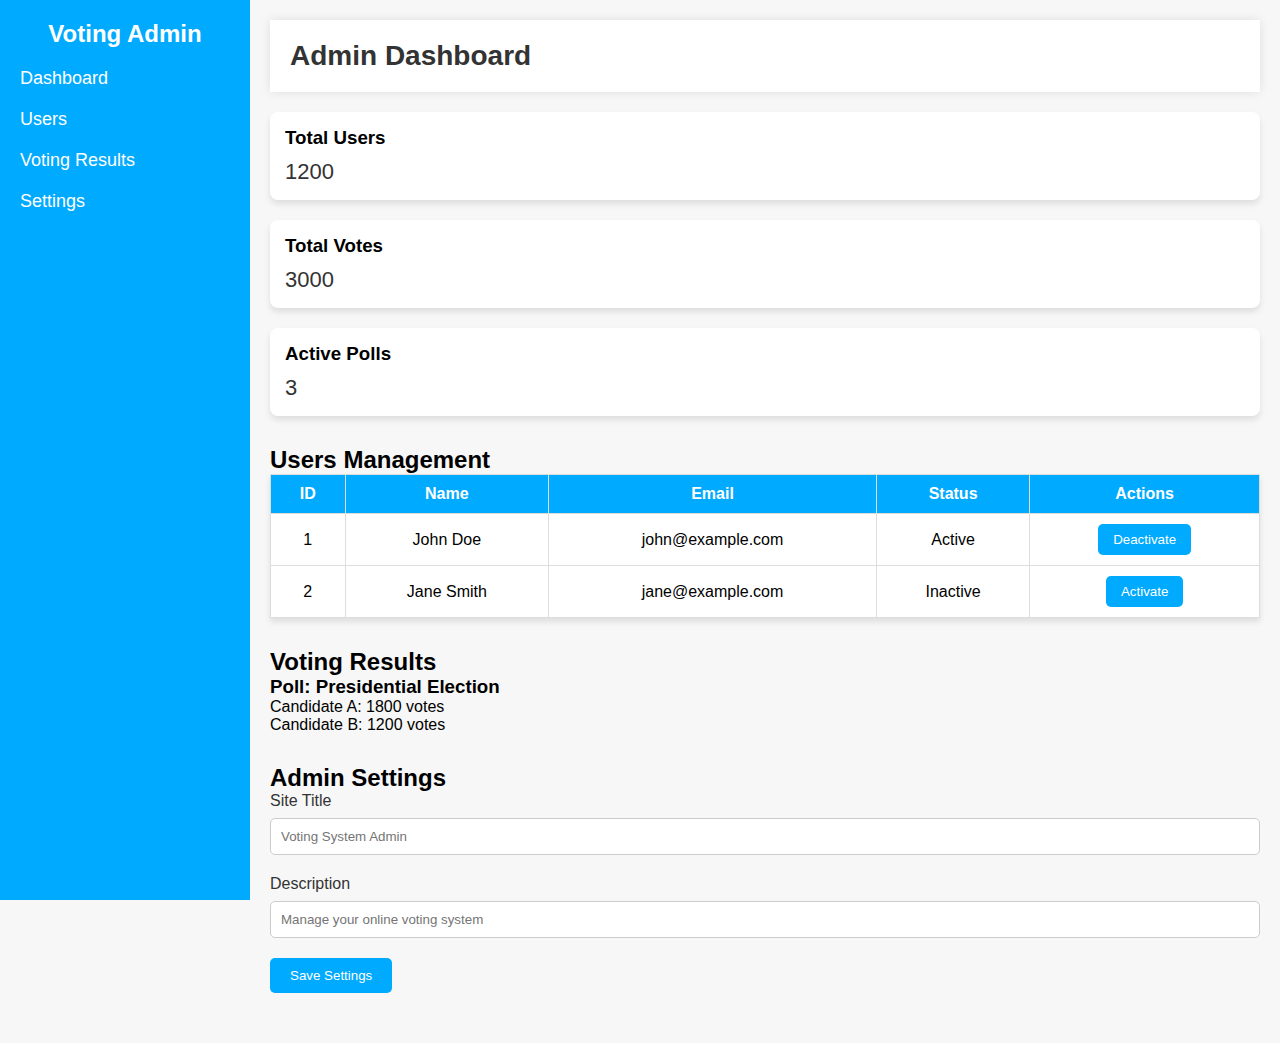
<file: Admin Panel/index.html>
<!DOCTYPE html>
<html lang="en">

<head>
    <meta charset="UTF-8">
    <meta name="viewport" content="width=device-width, initial-scale=1.0">
    <title>Admin Panel - Online Voting</title>
    <link rel="stylesheet" href="style.css">
</head>

<body>
    <div class="admin-container">
        <!-- Sidebar -->
        <div class="sidebar">
            <div class="logo">
                <h2>Voting Admin</h2>
            </div>
            <ul class="nav">
                <li><a href="#dashboard">Dashboard</a></li>
                <li><a href="#users">Users</a></li>
                <li><a href="#votes">Voting Results</a></li>
                <li><a href="#settings">Settings</a></li>
            </ul>
        </div>

        <!-- Main Content -->
        <div class="main-content">
            <header>
                <h1>Admin Dashboard</h1>
            </header>

            <!-- Dashboard Section -->
            <section id="dashboard" class="section">
                <div class="overview">
                    <div class="card">
                        <h3>Total Users</h3>
                        <p>1200</p>
                    </div>
                    <div class="card">
                        <h3>Total Votes</h3>
                        <p>3000</p>
                    </div>
                    <div class="card">
                        <h3>Active Polls</h3>
                        <p>3</p>
                    </div>
                </div>
            </section>

            <!-- Users Section -->
            <section id="users" class="section">
                <h2>Users Management</h2>
                <table>
                    <thead>
                        <tr>
                            <th>ID</th>
                            <th>Name</th>
                            <th>Email</th>
                            <th>Status</th>
                            <th>Actions</th>
                        </tr>
                    </thead>
                    <tbody>
                        <tr>
                            <td>1</td>
                            <td>John Doe</td>
                            <td>john@example.com</td>
                            <td>Active</td>
                            <td><button>Deactivate</button></td>
                        </tr>
                        <tr>
                            <td>2</td>
                            <td>Jane Smith</td>
                            <td>jane@example.com</td>
                            <td>Inactive</td>
                            <td><button>Activate</button></td>
                        </tr>
                    </tbody>
                </table>
            </section>

            <!-- Voting Results Section -->
            <section id="votes" class="section">
                <h2>Voting Results</h2>
                <div class="vote-summary">
                    <h3>Poll: Presidential Election</h3>
                    <p>Candidate A: 1800 votes</p>
                    <p>Candidate B: 1200 votes</p>
                </div>
            </section>

            <!-- Settings Section -->
            <section id="settings" class="section">
                <h2>Admin Settings</h2>
                <form>
                    <label for="site-title">Site Title</label>
                    <input type="text" id="site-title" placeholder="Voting System Admin">

                    <label for="site-description">Description</label>
                    <input type="text" id="site-description" placeholder="Manage your online voting system">

                    <button type="submit">Save Settings</button>
                </form>
            </section>
        </div>
    </div>
</body>

</html>
</file>
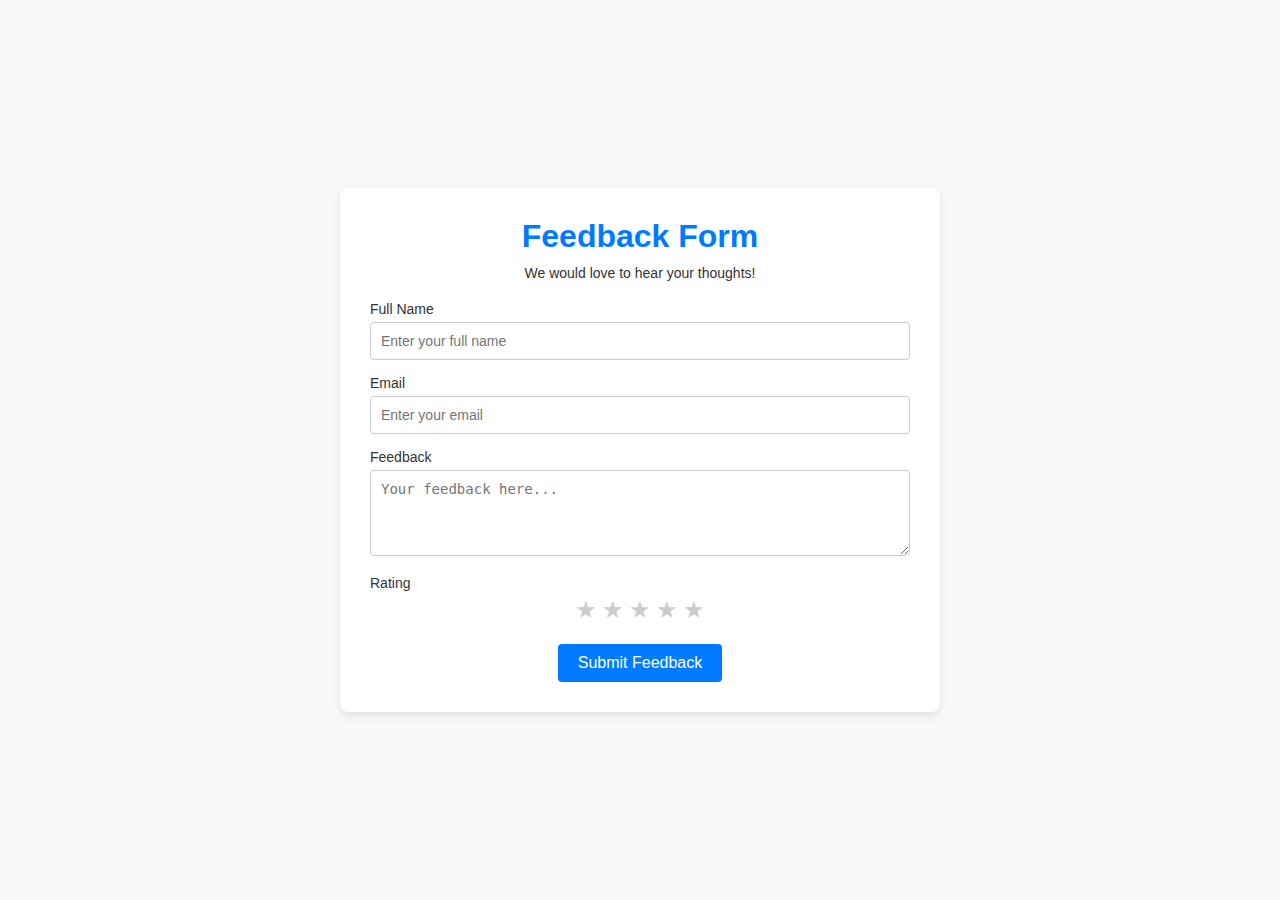
<file: FeedBack Form/index.html>
<!DOCTYPE html>
<html lang="en">

<head>
    <meta charset="UTF-8">
    <meta name="viewport" content="width=device-width, initial-scale=1.0">
    <title>Feed Back Form</title>
    <link rel="stylesheet" href="style.css">
</head>

<body>
    <div class="feedback-container">
        <h1>Feedback Form</h1>
        <p>We would love to hear your thoughts!</p>
        <form action="#" method="POST" class="feedback-form">
            <div class="form-group">
                <label for="name">Full Name</label>
                <input type="text" id="name" name="name" placeholder="Enter your full name" required>
            </div>
            <div class="form-group">
                <label for="email">Email</label>
                <input type="email" id="email" name="email" placeholder="Enter your email" required>
            </div>
            <div class="form-group">
                <label for="message">Feedback</label>
                <textarea id="message" name="message" placeholder="Your feedback here..." rows="4" required></textarea>
            </div>
            <div class="form-group">
                <label>Rating</label>
                <div class="rating">
                    <input type="radio" id="star5" name="rating" value="5"><label for="star5" class="star">&#9733;</label>
                    <input type="radio" id="star4" name="rating" value="4"><label for="star4" class="star">&#9733;</label>
                    <input type="radio" id="star3" name="rating" value="3"><label for="star3" class="star">&#9733;</label>
                    <input type="radio" id="star2" name="rating" value="2"><label for="star2" class="star">&#9733;</label>
                    <input type="radio" id="star1" name="rating" value="1"><label for="star1" class="star">&#9733;</label>
                </div>
            </div>
            <button type="submit" class="submit-btn">Submit Feedback</button>
        </form>
    </div>

</body>

</html>
</file>
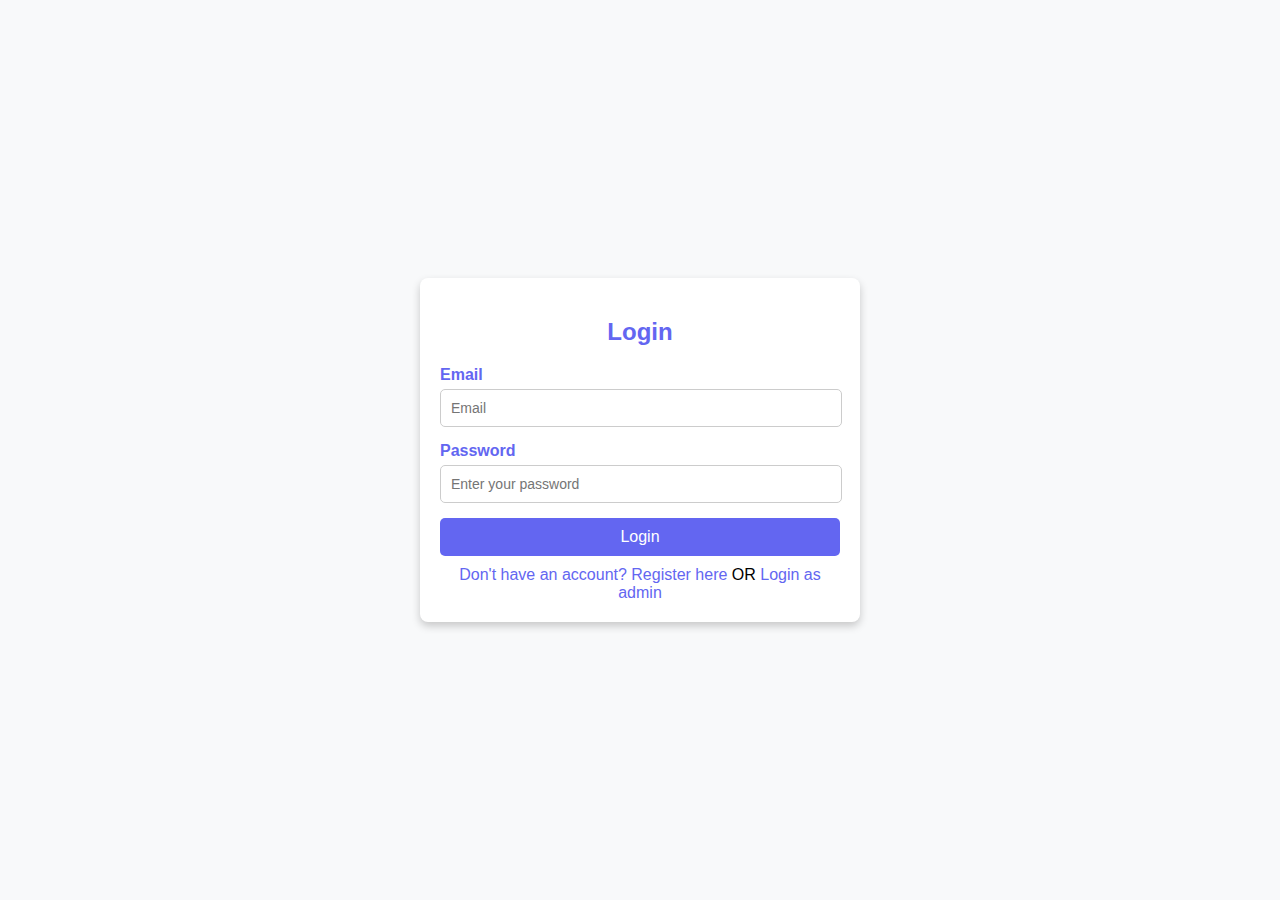
<file: Register.html>
<!DOCTYPE html>
<html lang="en">

<head>
    <meta charset="UTF-8">
    <meta name="viewport" content="width=device-width, initial-scale=1.0">
    <title>Login and Registration</title>
    <link rel="stylesheet" href="register.css">
</head>

<body>
    <div class="form-container">
        <h2 id="formTitle">Login</h2>
        <!-- Login Form -->
        <form id="loginForm">
            <label for="loginEmail">Email</label>
            <input type="email" id="loginEmail" placeholder="Email" required>
            <P class="error" style="color: red; margin: 2px 0px; display: none;">Invalid email or Password</P>

            <label for="loginPassword">Password</label>
            <input type="password" id="loginPassword" placeholder="Enter your password" required>
            <button type="submit">Login</button>
        </form>

        <!-- Registration Form -->
        <form id="registerForm" style="display: none;">

            <label for="registerUsername">Name</label>
            <input type="text" id="registerUsername" placeholder="Enter your Name">
            <P class="userError" style="color: red; margin: 2px 0px; display: none;">User already Exist</P>

            <label for="registerEmail">Email</label>
            <input type="email" id="registerEmail" placeholder="Enter your email" required>
            <P class="emailError" style="color: red; margin: 2px 0px; display: none;">Email already Exist</P>

            <label for="registerPassword">Password</label>
            <input type="password" id="registerPassword" placeholder="Create a password">
            <P class="passError" style="color: red; margin: 2px 0px; display: none; margin-bottom: 4px;">Invalid password</P>

            <button type="submit">Register</button>
        </form>

        <div class="toggle-link">
            <a href="#" id="toggleLink">Don't have an account? Register here</a> OR
            <a href="Admin Panel/adminLogin.html" class="adminBtn">Login as admin</a>
        </div>
    </div>

    <!-- Popup container -->
    <div class="popup" id="popup">
        <div class="popup-content">
            <p style="color: #6366F1;">Your details have been saved</p>
            <button onclick="closePopup()">OK</button>
        </div>
    </div>

    <script>
        // References to forms and elements
        const formTitle = document.getElementById('formTitle');
        const loginForm = document.getElementById('loginForm');
        const registerForm = document.getElementById('registerForm');
        const toggleLink = document.getElementById('toggleLink');

        let isLogin = true;

        // Toggle between login and register forms
        toggleLink.addEventListener('click', (e) => {
            e.preventDefault();
            isLogin = !isLogin;

            if (isLogin) {
                formTitle.textContent = 'Login';
                loginForm.style.display = 'block';
                registerForm.style.display = 'none';
                toggleLink.textContent = "Don't have an account? Register here";
            } else {
                formTitle.textContent = 'Register';
                loginForm.style.display = 'none';
                registerForm.style.display = 'block';
                toggleLink.textContent = "Already have an account? Login here";
            }
        });

        // Handle Login
        loginForm.addEventListener('submit', (e) => {
            e.preventDefault();
            const email = document.getElementById('loginEmail').value;
            const password = document.getElementById('loginPassword').value;
            const users = JSON.parse(localStorage.getItem('users')) || [];
            const user = users.find(u => u.email === email && u.password === password);

            if (user) {
                localStorage.setItem('loggedIn', 'true');
                localStorage.setItem('currentUser', JSON.stringify(user));
                openPopup();
                // window.location.href = 'index.html';
            } else {
                document.querySelector(".error").style.display = "block";
                document.querySelector(".error").innerHTML = "Invalid email or password";
            }
        });

        // Handle Registration
        registerForm.addEventListener('submit', (e) => {
            e.preventDefault();

            const email = document.getElementById('registerEmail').value;
            const username = document.getElementById('registerUsername').value;
            const password = document.getElementById('registerPassword').value;

            // Validate input fields
            if (username.length < 4 || password.length < 7) {
                if (username.length < 4) {
                    document.querySelector(".userError").style.display = 'block';
                    document.querySelector(".userError").innerHTML = 'Invalid Name';
                    document.querySelector(".passError").style.display = 'none';
                } else {
                    document.querySelector(".userError").style.display = 'none';
                    document.querySelector(".passError").style.display = 'none';
                }

                if (password.length < 7) {
                    document.querySelector(".passError").style.display = 'block';
                    document.querySelector(".passError").innerHTML = 'Password must be at least 7 characters long';
                } else {
                    document.querySelector(".passError").style.display = 'none';
                }
                return;
            }

            const users = JSON.parse(localStorage.getItem('users')) || [];
            const userNameExists = users.some(u => u.username === username);
            const userEmailExists = users.some(u => u.email === email);

            // Check for existing username or email
            if (userNameExists) {
                document.querySelector(".userError").style.display = 'block';
                document.querySelector(".userError").innerHTML = 'Username already exists';
                return;
            } else {
                document.querySelector(".userError").style.display = 'none';
            }

            if (userEmailExists) {
                document.querySelector(".emailError").style.display = 'block';
                document.querySelector(".emailError").innerHTML = 'Email already exists';
                return;
            } else {
                document.querySelector(".emailError").style.display = 'none';
            }

            // Save new user
            const newUser = {
                email,
                username,
                password,
                vote: null
            };
            users.push(newUser);
            localStorage.setItem('users', JSON.stringify(users));
            localStorage.setItem('loggedIn', 'true');
            localStorage.setItem('currentUser', JSON.stringify(newUser));

            // Open the popup after successful registration
            openPopup();
        });

        // Function to open the popup
        function openPopup() {
            document.getElementById('popup').style.display = 'flex';
            document.querySelector(".form-container").style.display = 'none'
        }

        // Function to close the popup and redirect to index.html
        function closePopup() {
            document.getElementById('popup').style.display = 'none';
            document.querySelector(".form-container").style.display = 'block'
            window.location.href = 'index.html'; // Redirect to index.html after closing popup
        }
    </script>

</body>

</html>
</file>
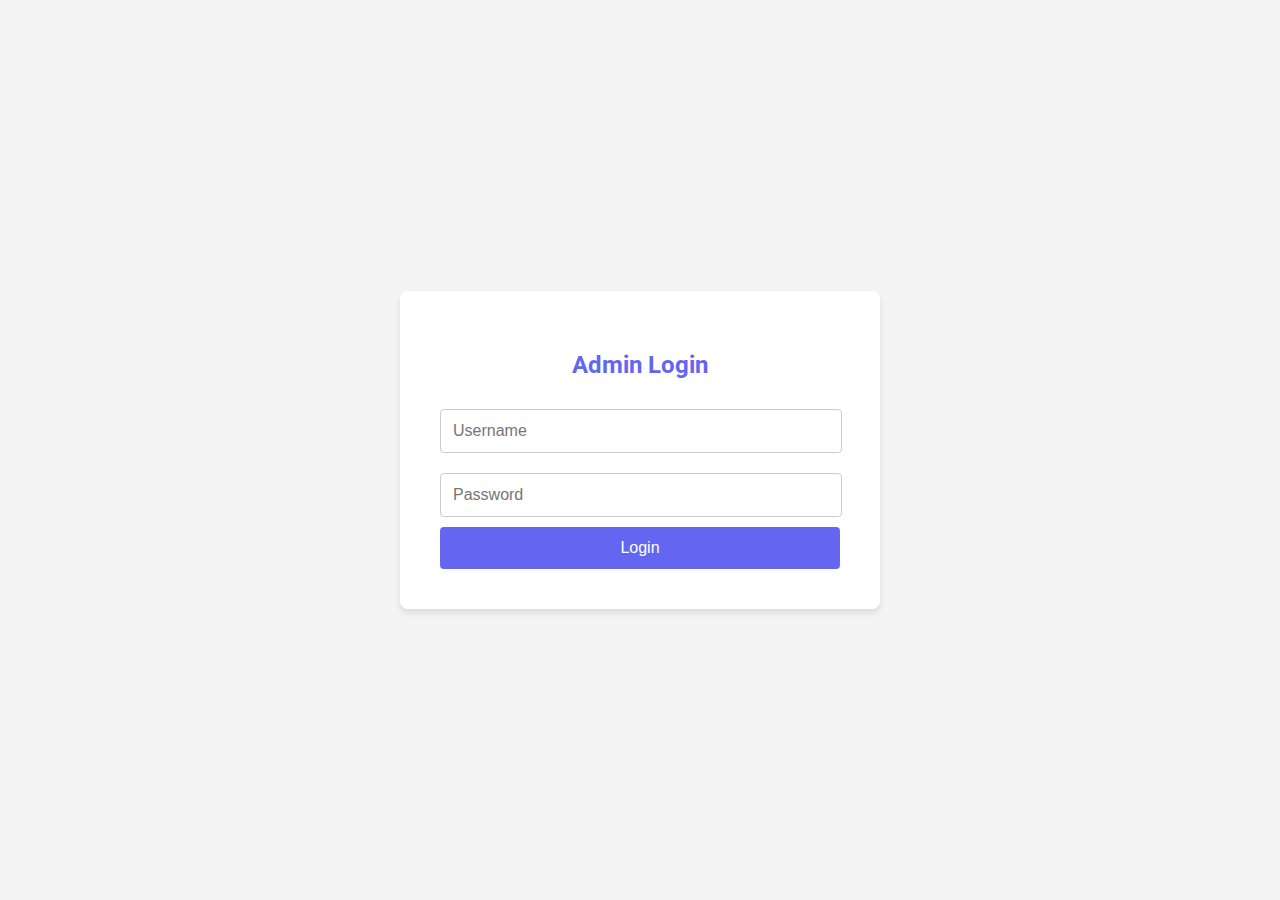
<file: Admin Panel/adminLogin.html>
<!DOCTYPE html>
<html lang="en">

<head>
    <meta charset="UTF-8">
    <meta name="viewport" content="width=device-width, initial-scale=1.0">
    <title>Admin Login</title>
    <link href="https://fonts.googleapis.com/css2?family=Roboto:wght@400;500&display=swap" rel="stylesheet">
    <style>
        body {
            font-family: 'Roboto', sans-serif;
            margin: 0;
            padding: 0;
            background-color: white;
        }
        
        .login-container {
            display: flex;
            justify-content: center;
            align-items: center;
            height: 100vh;
            background-color: #f4f4f4;
        }
        
        .login-box {
            background-color: white;
            padding: 40px;
            border-radius: 8px;
            box-shadow: 0 4px 6px rgba(0, 0, 0, 0.1);
            width: 100%;
            max-width: 400px;
            text-align: center;
        }
        
        h2 {
            color: #6366F1;
            margin-bottom: 20px;
        }
        
        .input-field {
            width: 94%;
            padding: 12px;
            margin: 10px 0;
            border: 1px solid #ccc;
            border-radius: 4px;
            font-size: 16px;
        }
        
        .btn {
            padding: 12px;
            width: 100%;
            background-color: #6366F1;
            color: white;
            border: none;
            border-radius: 4px;
            font-size: 16px;
            cursor: pointer;
        }
        
        .btn:hover {
            background-color: #4e52c6;
        }
        
        .error {
            color: red;
            margin-bottom: 10px;
            display: none;
        }
        
        @media (max-width: 600px) {
            .login-box {
                padding: 20px;
                width: 80%;
            }
        }
    </style>
</head>

<body>

    <div class="login-container">
        <div class="login-box">
            <h2>Admin Login</h2>
            <div class="error" id="error-message">Invalid username or password</div>
            <form id="loginForm" onsubmit="return validateLogin(event)">
                <input type="text" id="username" class="input-field" placeholder="Username" required>
                <input type="password" id="password" class="input-field" placeholder="Password" required>
                <button type="submit" class="btn">Login</button>
            </form>
        </div>
    </div>

    <script>
        function validateLogin(event) {
            event.preventDefault(); // Prevent form submission
            const username = document.getElementById('username').value;
            const password = document.getElementById('password').value;

            // Hardcoded valid credentials (username and password)
            const validUsername = 'admin';
            const validPassword = 'admin123';

            // Check if entered credentials are correct
            if (username === validUsername && password === validPassword) {
                localStorage.setItem('adminLogin', 'true');
                // Redirect to admin panel
                window.location.href = 'admin.html';
            } else {
                // Show error message
                document.getElementById('error-message').style.display = 'block';
            }
        }
    </script>

</body>

</html>
</file>
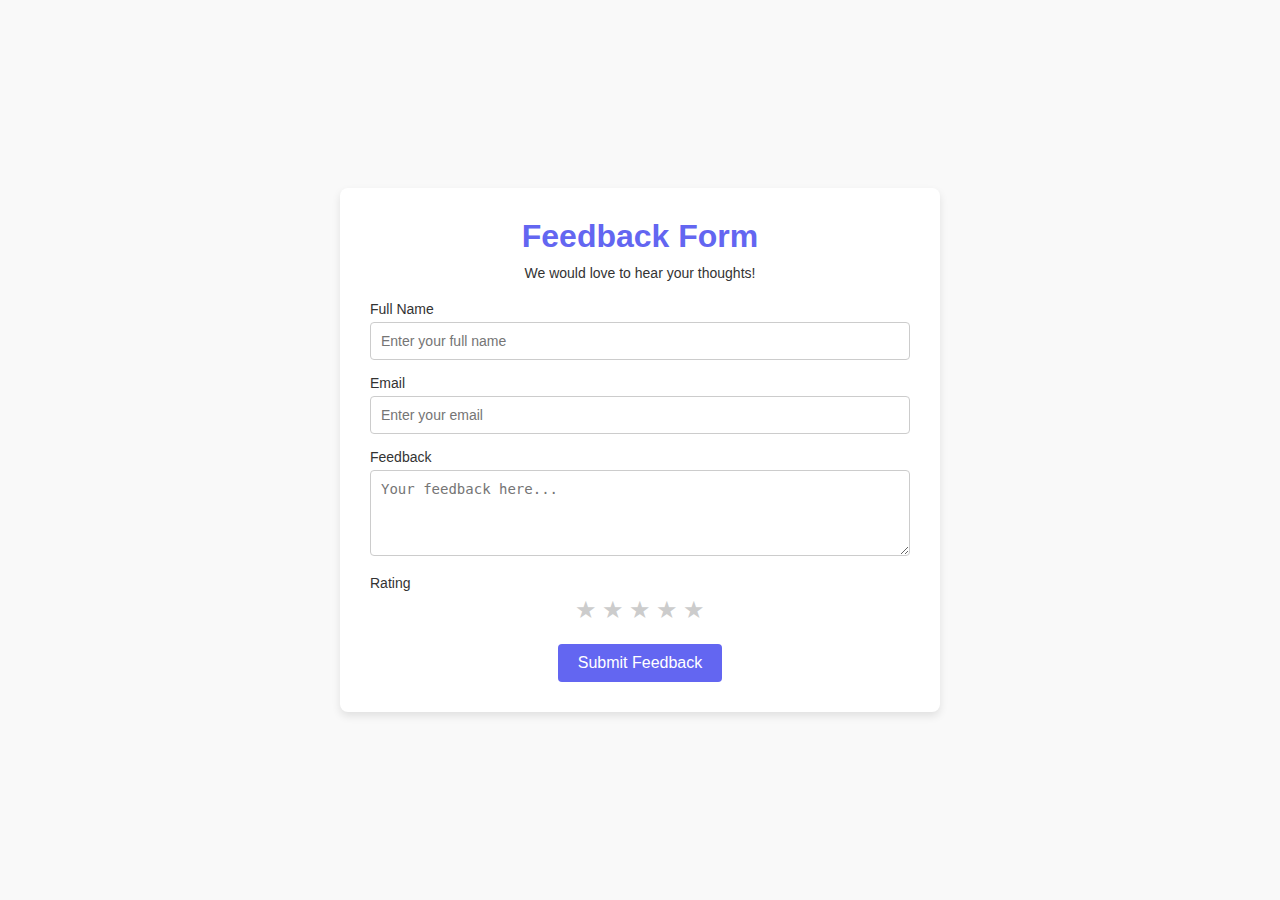
<file: FeedBack Form/feedback.html>
<!DOCTYPE html>
<html lang="en">

<head>
    <meta charset="UTF-8">
    <meta name="viewport" content="width=device-width, initial-scale=1.0">
    <title>Feed Back Form</title>
    <link rel="stylesheet" href="feedback.css">

</head>

<body>
    <div class="feedback-container">
        <h1>Feedback Form</h1>
        <p>We would love to hear your thoughts!</p>
        <form  class="feedback-form">
            <div class="form-group">
                <label for="name">Full Name</label>
                <input type="text" id="name" name="name" placeholder="Enter your full name" required>
            </div>
            <div class="form-group">
                <label for="email">Email</label>
                <input type="email" id="email" name="email" placeholder="Enter your email" required>
            </div>
            <div class="form-group">
                <label for="message">Feedback</label>
                <textarea id="message" name="message" placeholder="Your feedback here..." rows="4" required></textarea>
            </div>
            <div class="form-group">
                <label>Rating</label>
                <div class="rating">
                    <input type="radio" id="star5" name="rating" value="5"><label for="star5" class="star">&#9733;</label>
                    <input type="radio" id="star4" name="rating" value="4"><label for="star4" class="star">&#9733;</label>
                    <input type="radio" id="star3" name="rating" value="3"><label for="star3" class="star">&#9733;</label>
                    <input type="radio" id="star2" name="rating" value="2"><label for="star2" class="star">&#9733;</label>
                    <input type="radio" id="star1" name="rating" value="1"><label for="star1" class="star">&#9733;</label>
                </div>
            </div>
            <button style="margin: 0 auto;" type="submit" class="submit-btn">Submit Feedback</button>
        </form>
    </div>
</body>

</html>
</file>
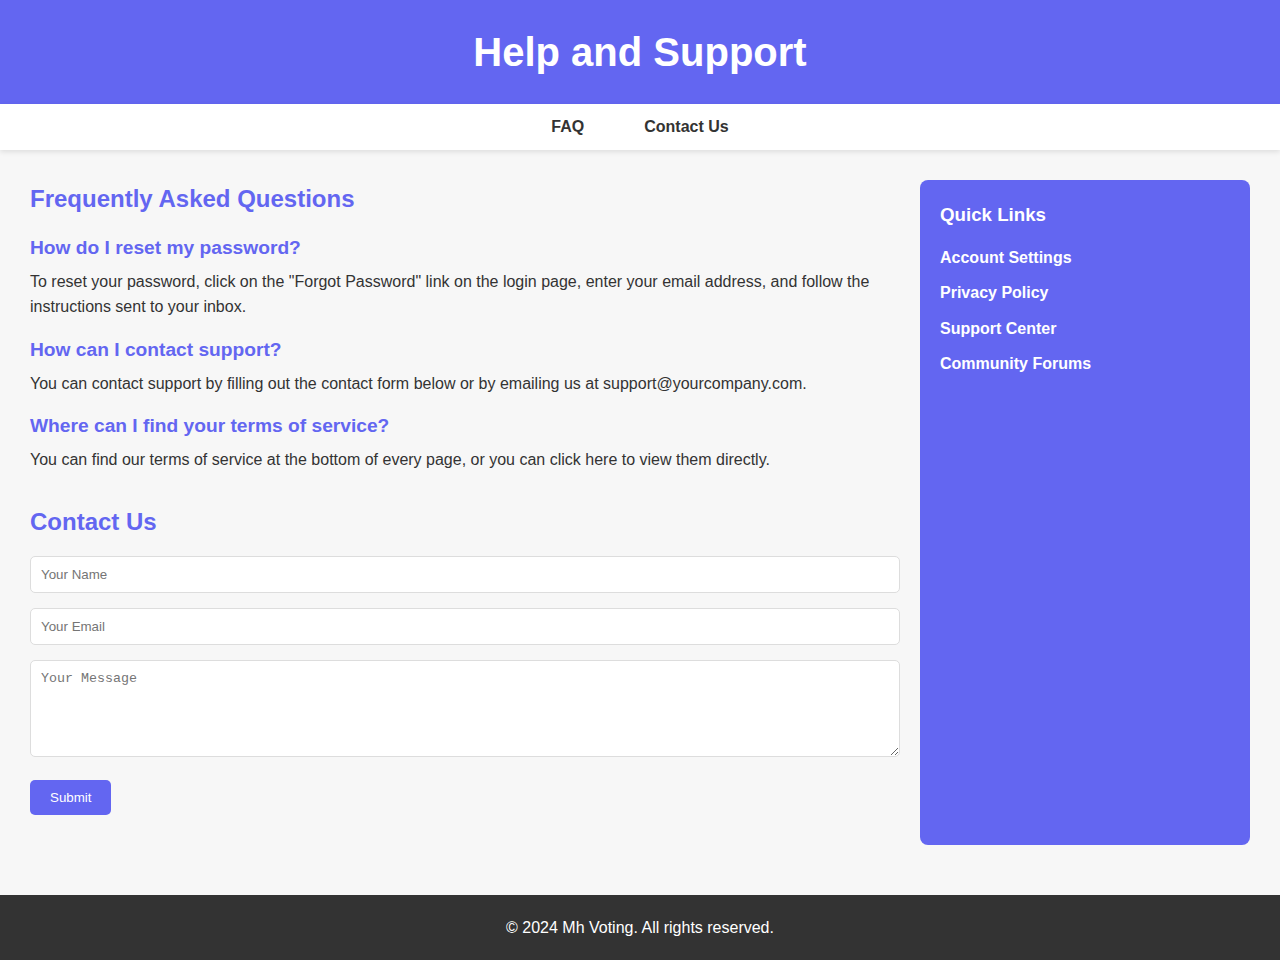
<file: helpSupport/help.html>
<!DOCTYPE html>
<html lang="en">

<head>
    <meta charset="UTF-8">
    <meta name="viewport" content="width=device-width, initial-scale=1.0">
    <title>Help and Support</title>
    <style>
        /* Basic Reset */
        
        * {
            margin: 0;
            padding: 0;
            box-sizing: border-box;
        }
        /* Body and Main Structure */
        
        body {
            font-family: Arial, sans-serif;
            background-color: #f7f7f7;
            color: #333;
            line-height: 1.6;
        }
        
        header {
            background-color: #6366F1;
            color: white;
            padding: 20px 0;
            text-align: center;
        }
        
        header h1 {
            font-size: 2.5rem;
        }
        
        nav {
            background-color: #ffffff;
            padding: 10px 0;
            text-align: center;
            box-shadow: 0 2px 5px rgba(0, 0, 0, 0.1);
        }
        
        nav ul {
            list-style: none;
            display: flex;
            justify-content: center;
            gap: 20px;
        }
        
        nav ul li {
            display: inline-block;
        }
        
        nav ul li a {
            text-decoration: none;
            color: #333;
            font-weight: bold;
            padding: 10px 20px;
        }
        
        nav ul li a:hover {
            background-color: #6366F1;
            color: white;
            border-radius: 5px;
        }
        
        .container {
            display: flex;
            justify-content: space-between;
            margin: 30px;
        }
        
        .content {
            flex: 3;
            margin-right: 20px;
        }
        
        .sidebar {
            flex: 1;
            background-color: #6366F1;
            padding: 20px;
            border-radius: 8px;
        }
        
        .sidebar h3 {
            color: white;
            margin-bottom: 15px;
        }
        
        .sidebar ul {
            list-style: none;
            margin-bottom: 20px;
        }
        
        .sidebar ul li {
            margin: 10px 0;
        }
        
        .sidebar ul li a {
            color: white;
            text-decoration: none;
            font-weight: bold;
        }
        
        .sidebar ul li a:hover {
            color: #f7f7f7;
        }
        
        .faq-section,
        .contact-form {
            margin-bottom: 30px;
        }
        
        .faq-section h2,
        .contact-form h2 {
            color: #6366F1;
            margin-bottom: 15px;
        }
        
        .faq-item {
            margin-bottom: 15px;
        }
        
        .faq-item h3 {
            font-size: 1.2rem;
            color: #6366F1;
        }
        
        .faq-item p {
            margin-top: 5px;
            font-size: 1rem;
        }
        
        .contact-form input,
        .contact-form textarea {
            width: 100%;
            padding: 10px;
            margin-bottom: 15px;
            border: 1px solid #ddd;
            border-radius: 5px;
        }
        
        .contact-form button {
            padding: 10px 20px;
            background-color: #6366F1;
            color: white;
            border: none;
            border-radius: 5px;
            cursor: pointer;
            transition: all 0.4s ease;
        }
        
        .contact-form button:hover {
            background-color: #4749d3;
        }
        
        footer {
            background-color: #333;
            color: white;
            text-align: center;
            padding: 20px 0;
            margin-top: 50px;
        }
        /* Responsive Design */
        
        @media screen and (max-width: 768px) {
            .container {
                flex-direction: column;
                margin: 20px;
            }
            .content {
                margin-right: 0;
                margin-bottom: 20px;
            }
            .sidebar {
                margin-top: 20px;
            }
            nav ul {
                flex-direction: column;
                gap: 10px;
            }
        }
        
        @media screen and (max-width: 480px) {
            header h1 {
                font-size: 1.8rem;
            }
            .faq-item h3 {
                font-size: 1rem;
            }
            .contact-form button {
                padding: 10px 15px;
            }
        }
    </style>
</head>

<body>

    <header>
        <h1>Help and Support</h1>
    </header>

    <nav>
        <ul>
            <li><a href="#faq">FAQ</a></li>
            <li><a href="#contact">Contact Us</a></li>
        </ul>
    </nav>

    <div class="container">
        <div class="content">
            <!-- FAQ Section -->
            <section id="faq" class="faq-section">
                <h2>Frequently Asked Questions</h2>
                <div class="faq-item">
                    <h3>How do I reset my password?</h3>
                    <p>To reset your password, click on the "Forgot Password" link on the login page, enter your email address, and follow the instructions sent to your inbox.</p>
                </div>
                <div class="faq-item">
                    <h3>How can I contact support?</h3>
                    <p>You can contact support by filling out the contact form below or by emailing us at support@yourcompany.com.</p>
                </div>
                <div class="faq-item">
                    <h3>Where can I find your terms of service?</h3>
                    <p>You can find our terms of service at the bottom of every page, or you can click here to view them directly.</p>
                </div>
            </section>

            <!-- Contact Form Section -->
            <section id="contact" class="contact-form">
                <h2>Contact Us</h2>
                <form id="contactForm">
                    <input type="text" name="name" id="name" placeholder="Your Name">
                    <p id="errorName" style="color: red; display: none;">Name is required</p>
                    <input type="email" name="email" id="email" placeholder="Your Email">
                    <p id="errorEmail" style="color: red; display: none;">Email is required</p>
                    <textarea name="message" id="message" rows="5" placeholder="Your Message"></textarea>
                    <p id="errorText" style="color: red; display: none;">Message is required.</p>
                    <button type="submit">Submit</button>
                </form>
            </section>
        </div>

        <div class="sidebar">
            <h3>Quick Links</h3>
            <ul>
                <li><a href="#">Account Settings</a></li>
                <li><a href="#">Privacy Policy</a></li>
                <li><a href="#">Support Center</a></li>
                <li><a href="#">Community Forums</a></li>
            </ul>
        </div>
    </div>

    <footer>
        <p>&copy; 2024 Mh Voting. All rights reserved.</p>
    </footer>

    <script>
        // JavaScript Validation Function
        let formCont = document.getElementById("contactForm");
        formCont.addEventListener("submit", (e) => {
            e.preventDefault();
            var name = document.getElementById('name').value;
            var email = document.getElementById('email').value;
            var message = document.getElementById('message').value;
            var errorMessage = document.getElementById('error');
            var errorName = document.getElementById('errorName');
            var errorEmail = document.getElementById('errorEmail');
            var errorText = document.getElementById('errorText');

            // Simple email regex for validation
            var emailPattern = /^[a-zA-Z0-9._-]+@[a-zA-Z0-9.-]+\.[a-zA-Z]{2,6}$/;

            if (name == "" || email == "" || message == "") {
                // errorMessage.textContent = "All fields are required.";
                // errorMessage.style.display = "block";
                // return false;
                if (name == "") {
                    errorName.style.display = "block"
                } else {
                    errorName.style.display = 'none'
                }

                if (email == "") {
                    errorEmail.style.display = 'block'

                } else {
                    errorEmail.style.display = 'none'
                }

                if (message == "") {
                    errorText.style.display = 'block'

                } else {
                    errorText.style.display = 'none'
                }
                return;
            }

            if (!emailPattern.test(email)) {
                errorEmail.textContent = "Please enter a valid email address.";
                errorEmail.style.display = "block";
                return;
            } else {
                errorEmail.style.display = "none";
            }

            // // Hide error message if validation passes
            // errorMessage.style.display = "none";
            alert('Registration successful!');
            errorName.style.display = 'none'
            errorEmail.style.display = 'none'
            errorText.style.display = 'none'
            formCont.reset();
        })
    </script>

</body>

</html>
</file>
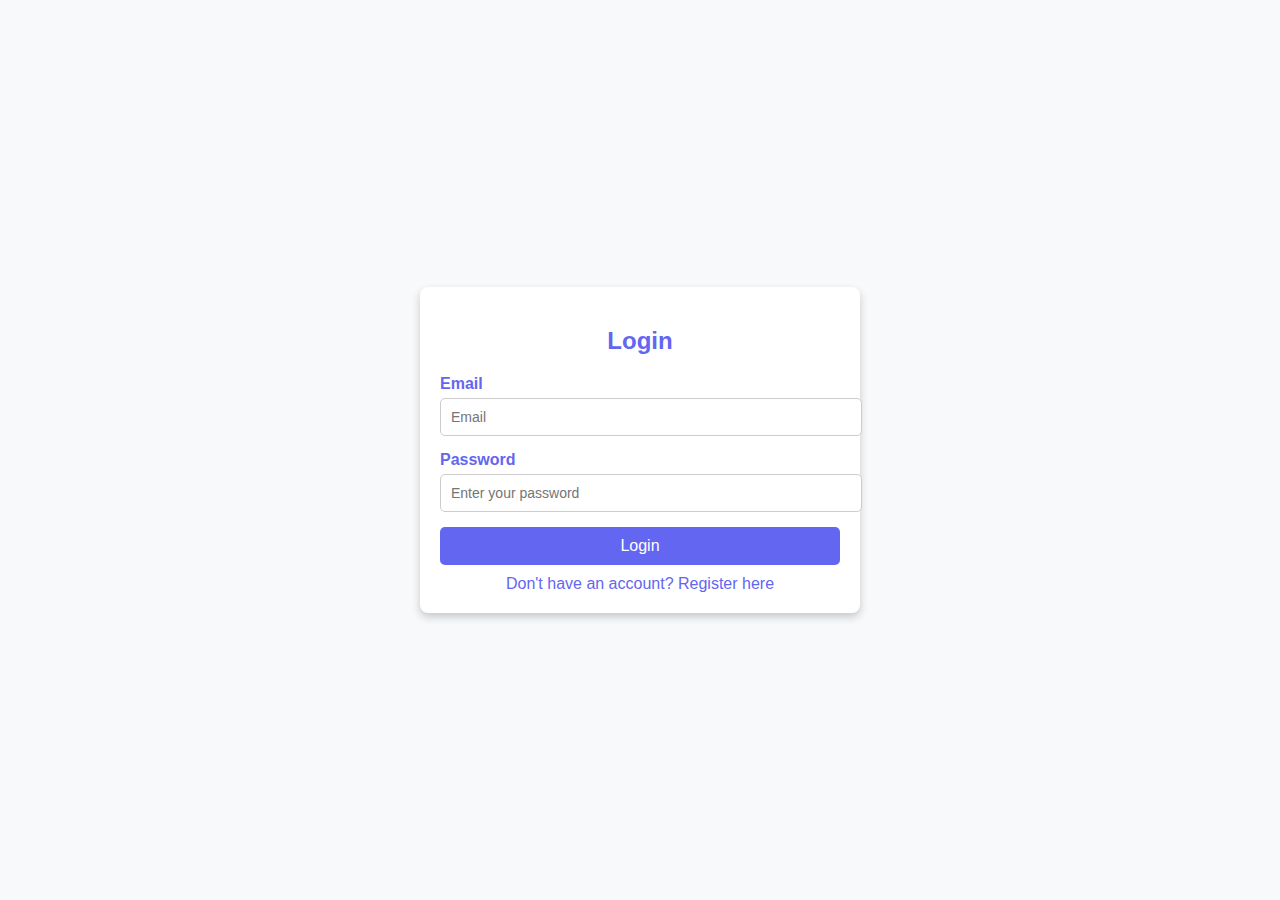
<file: landing page/Register.html>
<!DOCTYPE html>
<html lang="en">

<head>
    <meta charset="UTF-8">
    <meta name="viewport" content="width=device-width, initial-scale=1.0">
    <title>Login and Registration</title>

    <link rel="stylesheet" href="register.css">
</head>

<body>
    <div class="form-container">
        <h2 id="formTitle">Login</h2>
        <!-- Login Form -->
        <form id="loginForm">
            <label for="loginEmail"> Email</label>
            <input type="email" id="loginEmail" placeholder="Email" required>
            <P class="error" style="color: red; margin: 2px 0px; display: none;">Invalid email or Password</P>

            <label for="loginPassword">Password</label>
            <input type="password" id="loginPassword" placeholder="Enter your password" required>
            <button type="submit">Login</button>
        </form>

        <!-- Registration Form -->
        <form id="registerForm" style="display: none;">

            <label for="registerUsername">Name</label>
            <input type="text" id="registerUsername" placeholder="Enter your Name">
            <P class="userError" style="color: red; margin: 2px 0px; display: none;">user already Exist</P>

            <label for="registerEmail">Email</label>
            <input type="email" id="registerEmail" placeholder="Enter your email" required>
            <P class="emailError" style="color: red; margin: 2px 0px; display: none;">Email already Exist</P>

            <label for="registerPassword">Password</label>
            <input type="password" id="registerPassword" placeholder="Create a password">
            <P class="passError" style="color: red; margin: 2px 0px; display: none; margin-bottom: 4px;">invalid
                password</P>

            <button type="submit">Register</button>
        </form>

        <div class="toggle-link">
            <a href="#" id="toggleLink">Don't have an account? Register here</a>
        </div>
    </div>
    
    <script>
        // References to forms and elements
        const formTitle = document.getElementById('formTitle');
        const loginForm = document.getElementById('loginForm');
        const registerForm = document.getElementById('registerForm');
        const toggleLink = document.getElementById('toggleLink');

        let isLogin = true;

        // Toggle between login and register forms
        toggleLink.addEventListener('click', (e) => {
            e.preventDefault();
            isLogin = !isLogin;

            if (isLogin) {
                formTitle.textContent = 'Login';
                loginForm.style.display = 'block';
                registerForm.style.display = 'none';
                toggleLink.textContent = "Don't have an account? Register here";
            } else {
                formTitle.textContent = 'Register';
                loginForm.style.display = 'none';
                registerForm.style.display = 'block';
                toggleLink.textContent = "Already have an account? Login here";
            }
        });

        // Handle Login
        loginForm.addEventListener('submit', (e) => {
            e.preventDefault();
            const email = document.getElementById('loginEmail').value;
            const password = document.getElementById('loginPassword').value;
            const users = JSON.parse(localStorage.getItem('users')) || [];
            const user = users.find(u => u.email === email && u.password === password);

            if (user) {
                localStorage.setItem('loggedIn', 'true');
                localStorage.setItem('currentUser', JSON.stringify(user));
                window.location.href = '/';  // This will redirect to index.html // Redirect to voting or profile page
            } else {
                document.querySelector(".error").style.display = "block";
                document.querySelector(".error").innerHTML = "Invalid email or password";
            }
        });

        // Handle Registration
        registerForm.addEventListener('submit', (e) => {
            e.preventDefault();

            const email = document.getElementById('registerEmail').value;
            const username = document.getElementById('registerUsername').value;
            const password = document.getElementById('registerPassword').value;

            // Validate input fields
            if (username.length < 4 || password.length < 7) {
                if (username.length < 4) {
                    document.querySelector(".userError").style.display = 'block';
                    document.querySelector(".userError").innerHTML = 'invalid Name';
                    document.querySelector(".passError").style.display = 'none';


                } else {
                    document.querySelector(".userError").style.display = 'none';
                    document.querySelector(".passError").style.display = 'none';
                    
                }

                if (password.length < 7) {
                    document.querySelector(".passError").style.display = 'block';
                    document.querySelector(".passError").innerHTML = 'Password must be at least 7 characters long';
                } else {
                    document.querySelector(".passError").style.display = 'none';
                }
                return;
            }

            const users = JSON.parse(localStorage.getItem('users')) || [];
            const userNameExists = users.some(u => u.username === username);
            const userEmailExists = users.some(u => u.email === email);

            // Check for existing username or email
            if (userNameExists) {
                document.querySelector(".userError").style.display = 'block';
                document.querySelector(".userError").innerHTML = 'Username already exists';
                return;
            } else {
                document.querySelector(".userError").style.display = 'none';
            }

            if (userEmailExists) {
                document.querySelector(".emailError").style.display = 'block';
                document.querySelector(".emailError").innerHTML = 'Email already exists';
                return;
            } else {
                document.querySelector(".emailError").style.display = 'none';
            }

            // Save new user
            const newUser = { email, username, password, vote: null }; // Add vote property
            users.push(newUser);
            localStorage.setItem('users', JSON.stringify(users));
            localStorage.setItem('loggedIn', 'true');
            localStorage.setItem('currentUser', JSON.stringify(newUser));

            alert('Registration successful!');
            window.location.href = '/';  // This will redirect to index.html // Redirect to voting or profile page
        });
    </script>

</body>
</html>
</file>
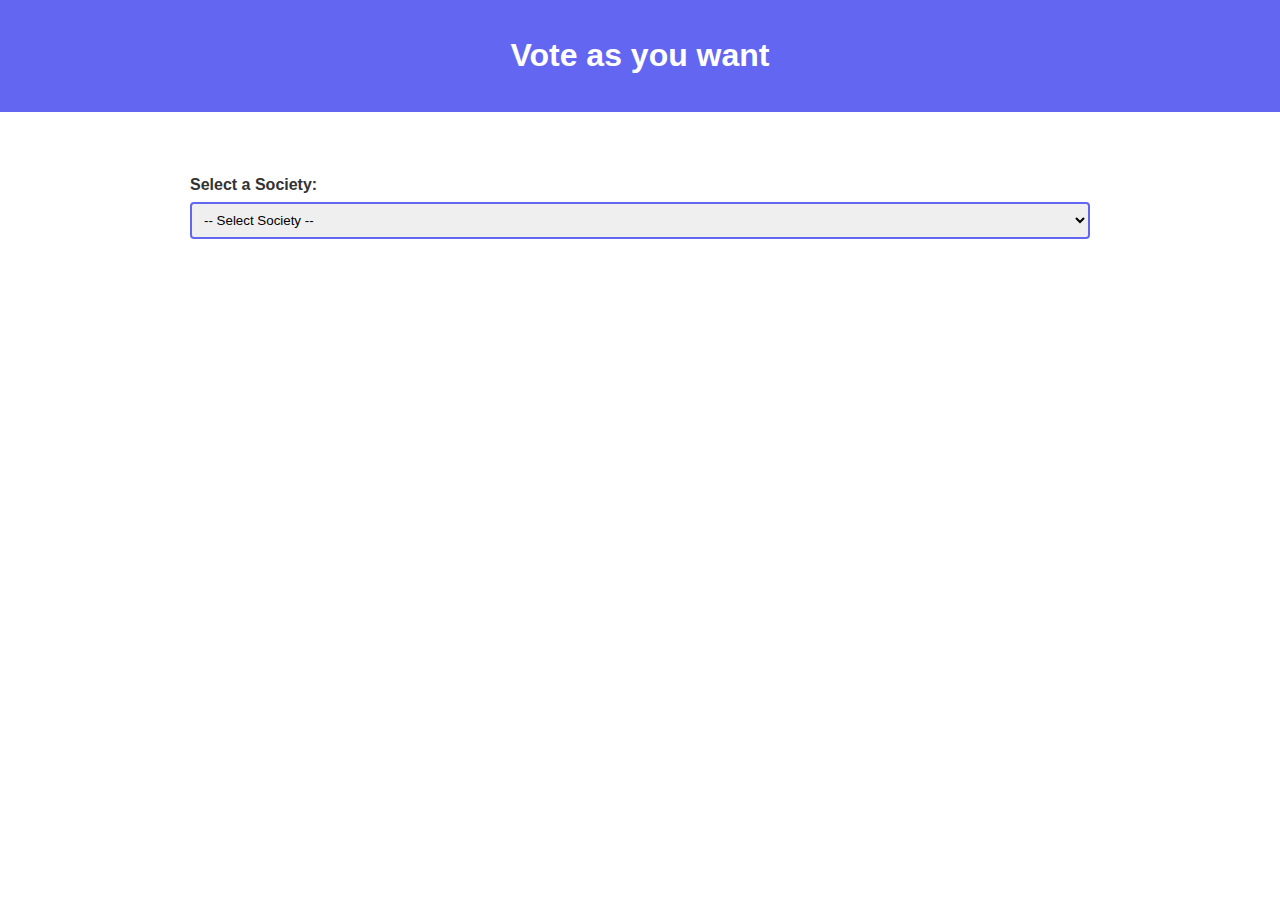
<file: vote Now/votenow.html>
<!DOCTYPE html>
<html lang="en">

<head>
    <meta charset="UTF-8">
    <meta name="viewport" content="width=device-width, initial-scale=1.0">
    <link rel="stylesheet" href="vote.css">
    <title>Online Voting</title>
</head>

<body>
    <header>
        <h1>Vote as you want</h1>
    </header>

    <div class="container">
        <div class="dropdown">
            <label for="society">Select a Society:</label>
            <select id="society" onchange="showCandidates()">
                <option value="">-- Select Society --</option>
                <option value="Sports">Sports Society</option>
                <option value="Public">Public Speaking</option>
                <option value="Music">Music Society</option>
                <option value="Science">Science Club</option>
                <option value="Literature">Literature Club</option>
                <option value="Hackathone">Heckathon</option>
            </select>
        </div>

        <div id="candidates-container"></div>
    </div>
    <div class="popup" id="popup">
        <div class="popup-content">
            <p style="color: #6366F1;">Your details have been saved</p>
            <button onclick="closePopup()">OK</button>
        </div>
    </div>

    <script>
        const candidatesData = {
            Sports: ["Bulbul shah", "Faizan Haroon"],
            Public: ["Hurr Abbas", "Nida yasir"],
            Music: ["Sheraz Arif", "Rizwan Ahmed"],
            Science: ["Hashid gaba", "Jibran"],
            Literature: ["Abdul Moiz", "Yasir Faizan"],
            Hackathone: ["Farzeen Ali", "Mansoor Ahmed"],
        };

        const currentUser = JSON.parse(localStorage.getItem('currentUser')) || { username: "Guest" };

        // Load previous votes of this user
        const votedDetails = JSON.parse(localStorage.getItem('votedDetails')) || [];
        const userVotes = votedDetails.filter(vote => vote.username === currentUser.username);

        // Show already voted societies on page load
        function checkPreviousVotes() {

            const societyDropdown = document.getElementById("society");
            userVotes.forEach(vote => {
                const option = societyDropdown.querySelector(`option[value="${vote.society}"]`);
                if (option) {
                    option.disabled = true;
                    option.style.backgroundColor = "#D1FAE5";
                    option.textContent += ` (Voted: ${vote.candidate})`;
                }
            });
            
        }

        // Show candidates when a society is selected
        function showCandidates() {
            const society = document.getElementById("society").value;
            const container = document.getElementById("candidates-container");
            container.innerHTML = "";

            if (!society) return;

            // Check if already voted
            if (userVotes.some(vote => vote.society === society)) {
                alert("You have already voted in this society!");
                return;
            }

            const candidates = candidatesData[society];

            const candidatesList = document.createElement("div");
            candidatesList.classList.add("candidates");

            candidates.forEach(candidate => {
                const candidateDiv = document.createElement("div");
                candidateDiv.classList.add("candidate");

                const name = document.createElement("span");
                name.textContent = candidate;

                const voteButton = document.createElement("button");
                voteButton.textContent = "Vote";
                voteButton.onclick = () => confirmVote(society, candidate);

                candidateDiv.appendChild(name);
                candidateDiv.appendChild(voteButton);
                candidatesList.appendChild(candidateDiv);
            });

            container.appendChild(candidatesList);
        }

        // Confirm vote and store in localStorage
        function confirmVote(society, candidate) {
            if (confirm(`Are you sure you want to vote for ${candidate}?`)) {
                // Save vote to localStorage
                votedDetails.push({
                    username: currentUser.username,
                    society: society,
                    candidate: candidate
                });
                localStorage.setItem('votedDetails', JSON.stringify(votedDetails));

                // Disable society in dropdown
                const societyDropdown = document.getElementById("society");
                const option = societyDropdown.querySelector(`option[value="${society}"]`);
                option.disabled = true;
                option.style.backgroundColor = "#D1FAE5";
                option.textContent += ` (already Voted: ${candidate})`;

                // Clear candidates list
                document.getElementById("candidates-container").innerHTML = "";
                societyDropdown.value = "";
                openPopup();
            }
        }
        function openPopup() {
            document.getElementById('popup').style.display = 'flex';
            document.querySelector(".container").style.display = 'none'
        }

        // Function to close the popup and redirect to index.html
        function closePopup() {
            document.getElementById('popup').style.display = 'none';
            document.querySelector(".container").style.display = 'block'
        }
        // Check previous votes on page load
        window.onload = checkPreviousVotes;
    </script>
</body>

</html>
</file>
<file: FeedBack Form/style.css>
* {
    margin: 0;
    padding: 0;
    box-sizing: border-box;
}

body {
    font-family: 'Arial', sans-serif;
    background-color: #f9f9f9;
    display: flex;
    justify-content: center;
    align-items: center;
    height: 100vh;
}

.feedback-container {
    background-color: white;
    padding: 30px;
    border-radius: 8px;
    box-shadow: 0 4px 8px rgba(0, 0, 0, 0.1);
    max-width: 600px;
    width: 100%;
    text-align: center;
}

.feedback-container h1 {
    color: #007bff;
    /* Sky blue color */
    margin-bottom: 10px;
}

.feedback-container p {
    color: #333;
    font-size: 14px;
    margin-bottom: 20px;
}

.feedback-form .form-group {
    margin-bottom: 15px;
    text-align: left;
}

.feedback-form label {
    font-size: 14px;
    color: #333;
    margin-bottom: 5px;
    display: block;
}

.feedback-form input[type="text"],
.feedback-form input[type="email"],
.feedback-form textarea {
    width: 100%;
    padding: 10px;
    border: 1px solid #ccc;
    border-radius: 4px;
    font-size: 14px;
}

.feedback-form textarea {
    resize: vertical;
}

.rating {
    display: flex;
    justify-content: center;
    gap: 5px;
}

.rating input {
    display: none;
}

.rating label {
    font-size: 24px;
    color: #ccc;
    cursor: pointer;
    transition: color 0.3s ease;
}

.rating input:checked~label {
    color: #ffcc00;
}

.rating input:checked+label {
    color: #ffcc00;
}

.submit-btn {
    background-color: #007bff;
    color: white;
    padding: 10px 20px;
    border: none;
    border-radius: 4px;
    font-size: 16px;
    cursor: pointer;
    transition: background-color 0.3s ease;
}

.submit-btn:hover {
    background-color: #0056b3;
}


/* Responsive Styles */

@media (max-width: 600px) {
    .feedback-container {
        padding: 20px;
    }
    .feedback-container h1 {
        font-size: 24px;
    }
    .feedback-form input,
    .feedback-form textarea,
    .submit-btn {
        font-size: 14px;
    }
    .rating label {
        font-size: 20px;
    }
}
</file>
<file: register.css>
body {
    font-family: Arial, sans-serif;
    margin: 0;
    padding: 0;
    display: flex;
    justify-content: center;
    align-items: center;
    height: 100vh;
    background-color: #f8f9fa;
}

.form-container {
    background: #fff;
    padding: 20px;
    border-radius: 8px;
    box-shadow: 0 4px 8px rgba(0, 0, 0, 0.2);
    width: 100%;
    max-width: 400px;
}

.form-container h2 {
    color: #6366F1;
    text-align: center;
    margin-bottom: 20px;
}

.form-container label {
    display: block;
    margin-bottom: 5px;
    color: #6366F1;
    font-weight: bold;
}

.form-container input {
    width: 95%;
    padding: 10px;
    margin-bottom: 15px;
    border: 1px solid #ccc;
    border-radius: 5px;
    font-size: 14px;
}

.form-container button {
    width: 100%;
    padding: 10px;
    border: none;
    border-radius: 5px;
    background-color: #6366F1;
    color: #fff;
    font-size: 16px;
    cursor: pointer;
    transition: background-color 0.3s ease;
}

.form-container button:hover {
    background-color: #4f46e5;
}

.toggle-link {
    text-align: center;
    margin-top: 10px;
}

.toggle-link a {
    color: #6366F1;
    text-decoration: none;
}

.toggle-link a:hover {
    text-decoration: underline;
}


/* .adminBtn{
    color: #6366F1;
    text-decoration: none;
    text-align: center;
    margin: 0 auto;
    margin-left: 100px;
  } */


/* 
  body {
    font-family: Arial, sans-serif;
    margin: 0;
    padding: 0;
    height: 100vh;
    display: flex;
    justify-content: center;
    align-items: center;
    background-color: #f4f4f4;
} */


/* Styles for the popup container */

.popup {
    position: fixed;
    top: 0;
    left: 0;
    width: 100%;
    height: 100%;
    background-color: rgba(0, 0, 0, 0.5);
    display: none;
    justify-content: center;
    align-items: center;
}


/* Popup box styling */

.popup-content {
    background-color: white;
    padding: 20px;
    border-radius: 10px;
    width: 90%;
    max-width: 400px;
    text-align: center;
    box-shadow: 0 4px 8px rgba(0, 0, 0, 0.2);
    transition: all 0.3s linear;
    animation: animate 0.3s ease;
    text-transform: capitalize;
}
@keyframes animate {
    from{
        opacity: 0;
        transform: scale(0);
    }to{
        opacity: 1;
        transform: scale(1);
    }
}


/* OK button styling */

.popup-content button {
    background-color: #6366F1;
    color: white;
    border: none;
    padding: 10px 20px;
    font-size: 16px;
    cursor: pointer;
    border-radius: 5px;
    transition: background-color 0.3s;
}

.popup-content button:hover {
    background-color: #4c51bf;
}


/* Media query for responsiveness */

@media (max-width: 600px) {
    .popup-content {
        width: 80%;
    }
}
</file>
<file: FeedBack Form/feedback.css>
* {
    margin: 0;
    padding: 0;
    box-sizing: border-box;
}

body {
    font-family: 'Arial', sans-serif;
    background-color: #f9f9f9;
    display: flex;
    justify-content: center;
    align-items: center;
    height: 100vh;
}

.feedback-container {
    background-color: white;
    padding: 30px;
    border-radius: 8px;
    box-shadow: 0 4px 8px rgba(0, 0, 0, 0.1);
    max-width: 600px;
    width: 100%;
    text-align: center;
}

.feedback-container h1 {
    color: #6366F1;
    margin-bottom: 10px;
}

.feedback-container p {
    color: #333;
    font-size: 14px;
    margin-bottom: 20px;
}

.feedback-form .form-group {
    margin-bottom: 15px;
    text-align: left;
}

.feedback-form label {
    font-size: 14px;
    color: #333;
    margin-bottom: 5px;
    display: block;
}

.feedback-form input[type="text"],
.feedback-form input[type="email"],
.feedback-form textarea {
    width: 100%;
    padding: 10px;
    border: 1px solid #ccc;
    border-radius: 4px;
    font-size: 14px;
}

.feedback-form textarea {
    resize: vertical;
}

.rating {
    display: flex;
    justify-content: center;
    gap: 5px;
}

.rating input {
    display: none;
}

.rating label {
    font-size: 24px;
    color: #ccc;
    cursor: pointer;
    transition: color 0.3s ease;
}

.rating input:checked~label {
    color: #ffcc00;
}

.rating input:checked+label {
    color: #ffcc00;
}

.submit-btn {
    background-color: #6366F1;
    color: white;
    padding: 10px 20px;
    border: none;
    border-radius: 4px;
    font-size: 16px;
    cursor: pointer;
    transition: background-color 0.3s ease;
}

.submit-btn:hover {
    background-color: #5254f8;
}


/* Responsive Styles */

@media (max-width: 600px) {
    .feedback-container {
        padding: 20px;
    }
    .feedback-container h1 {
        font-size: 24px;
    }
    .feedback-form input,
    .feedback-form textarea,
    .submit-btn {
        font-size: 14px;
    }
    .rating label {
        font-size: 20px;
    }
}
</file>
<file: landing page/register.css>
body {
    font-family: Arial, sans-serif;
    margin: 0;
    padding: 0;
    display: flex;
    justify-content: center;
    align-items: center;
    height: 100vh;
    background-color: #f8f9fa;
  }

  .form-container {
    background: #fff;
    padding: 20px;
    border-radius: 8px;
    box-shadow: 0 4px 8px rgba(0, 0, 0, 0.2);
    width: 100%;
    max-width: 400px;
  }

  .form-container h2 {
    color: #6366F1;
    text-align: center;
    margin-bottom: 20px;
  }

  .form-container label {
    display: block;
    margin-bottom: 5px;
    color: #6366F1;
    font-weight: bold;
  }

  .form-container input {
    width: 100%;
    padding: 10px;
    margin-bottom: 15px;
    border: 1px solid #ccc;
    border-radius: 5px;
    font-size: 14px;
  }

  .form-container button {
    width: 100%;
    padding: 10px;
    border: none;
    border-radius: 5px;
    background-color: #6366F1;
    color: #fff;
    font-size: 16px;
    cursor: pointer;
    transition: background-color 0.3s ease;
  }

  .form-container button:hover {
    background-color: #4f46e5;
  }

  .toggle-link {
    text-align: center;
    margin-top: 10px;
  }

  .toggle-link a {
    color: #6366F1;
    text-decoration: none;
  }

  .toggle-link a:hover {
    text-decoration: underline;
  }
</file>
<file: vote Now/vote.css>
body {
    font-family: Arial, sans-serif;
    background-color: #ffffff;
    color: #333;
    margin: 0;
    padding: 0;
}


header {
    background-color: #6366F1;
    color: white;
    text-align: center;
    padding: 1rem 0;
}
header h2{ 
    opacity: 0;
    display: flex;
    align-items: center;
    justify-content: center;
}
.container {
    max-width: 900px;
    margin: 2rem auto;
    padding: 1rem;
}

.dropdown {
    margin: 1rem 0;
}

.dropdown label {
    font-weight: bold;
    display: block;
    margin-bottom: 0.5rem;
}

.dropdown select {
    width: 100%;
    padding: 0.5rem;
    border: 2px solid #6366F1;
    border-radius: 4px;
}

.candidates {
    margin: 1rem 0;
}

.candidate {
    display: flex;
    align-items: center;
    justify-content: space-between;
    background-color: #f9f9f9;
    border: 1px solid #ddd;
    border-radius: 4px;
    padding: 0.5rem;
    margin: 0.5rem 0;
}

.candidate button {
    background-color: #6366F1;
    color: white;
    border: none;
    padding: 0.5rem 1rem;
    border-radius: 4px;
    cursor: pointer;
}

.candidate button:disabled {
    background-color: #ddd;
    cursor: not-allowed;
}

.voted {
    background-color: #D1FAE5;
}

.voted .status {
    font-weight: bold;
    color: #065F46;
}

@media (max-width: 600px) {
    .candidate {
        flex-direction: column;
        align-items: flex-start;
    }

    .candidate button {
        margin-top: 0.5rem;
    }
}


.popup {
    position: fixed;
    top: 0;
    left: 0;
    width: 100%;
    height: 100%;
    background-color: rgba(0, 0, 0, 0.5);
    display: none;
    justify-content: center;
    align-items: center;
}


/* Popup box styling */

.popup-content {
    background-color: white;
    padding: 20px;
    border-radius: 10px;
    width: 90%;
    max-width: 400px;
    text-align: center;
    box-shadow: 0 4px 8px rgba(0, 0, 0, 0.2);
    transition: all 0.3s linear;
    animation: animate 0.3s ease;
    text-transform: capitalize;
}
@keyframes animate {
    from{
        opacity: 0;
        transform: scale(0);
    }to{
        opacity: 1;
        transform: scale(1);
    }
}


/* OK button styling */

.popup-content button {
    background-color: #6366F1;
    color: white;
    border: none;
    padding: 10px 20px;
    font-size: 16px;
    cursor: pointer;
    border-radius: 5px;
    transition: background-color 0.3s;
}

.popup-content button:hover {
    background-color: #4c51bf;
}


/* Media query for responsiveness */

@media (max-width: 600px) {
    .popup-content {
        width: 80%;
    }
}
</file>
<file: Admin Panel/style.css>
/* Reset some default styles */

* {
    margin: 0;
    padding: 0;
    box-sizing: border-box;
}


/* General layout */

body {
    font-family: Arial, sans-serif;
    background-color: #f7f7f7;
    display: flex;
    min-height: 100vh;
    justify-content: center;
    align-items: center;
}


/* Admin Container */

.admin-container {
    display: flex;
    width: 100%;
    height: 100%;
}


/* Sidebar */

.sidebar {
    width: 250px;
    background-color: #00aaff;
    color: white;
    padding: 20px;
    height: 100vh;
    position: fixed;
}

.sidebar .logo {
    text-align: center;
    margin-bottom: 20px;
}

.sidebar h2 {
    font-size: 24px;
}

.sidebar .nav {
    list-style: none;
    padding-left: 0;
}

.sidebar .nav li {
    margin: 20px 0;
}

.sidebar .nav a {
    color: white;
    text-decoration: none;
    font-size: 18px;
}

.sidebar .nav a:hover {
    text-decoration: underline;
}


/* Main Content */

.main-content {
    margin-left: 250px;
    width: 100%;
    padding: 20px;
}


/* Header */

header {
    background-color: #fff;
    padding: 20px;
    box-shadow: 0 0 10px rgba(0, 0, 0, 0.1);
    margin-bottom: 20px;
}

header h1 {
    font-size: 28px;
    color: #333;
}


/* Section Styling */

.section {
    margin-bottom: 30px;
}

.card {
    background-color: white;
    border-radius: 8px;
    padding: 15px;
    margin-bottom: 20px;
    box-shadow: 0 4px 6px rgba(0, 0, 0, 0.1);
}

.card h3 {
    margin-bottom: 10px;
}

.card p {
    font-size: 22px;
    color: #333;
}

table {
    width: 100%;
    border-collapse: collapse;
    background-color: white;
    box-shadow: 0 4px 6px rgba(0, 0, 0, 0.1);
}

table th,
table td {
    padding: 10px;
    text-align: center;
    border: 1px solid #ddd;
}

table th {
    background-color: #00aaff;
    color: white;
}

button {
    padding: 8px 15px;
    background-color: #00aaff;
    color: white;
    border: none;
    cursor: pointer;
    border-radius: 5px;
}

button:hover {
    background-color: #0077cc;
}

form {
    display: flex;
    flex-direction: column;
}

form label {
    margin-bottom: 8px;
    font-size: 16px;
    color: #333;
}

form input {
    padding: 10px;
    margin-bottom: 20px;
    border: 1px solid #ccc;
    border-radius: 5px;
}

form button {
    align-self: flex-start;
    padding: 10px 20px;
    background-color: #00aaff;
    color: white;
    border: none;
    border-radius: 5px;
}

form button:hover {
    background-color: #0077cc;
}


/* Responsive Design */

@media (max-width: 768px) {
    .admin-container {
        flex-direction: column;
    }
    .sidebar {
        width: 100%;
        height: auto;
        position: relative;
    }
    .main-content {
        margin-left: 0;
    }
    header h1 {
        font-size: 24px;
    }
    .card {
        padding: 10px;
    }
    table th,
    table td {
        font-size: 14px;
        padding: 8px;
    }
    form input,
    form button {
        width: 100%;
    }
}
</file>
